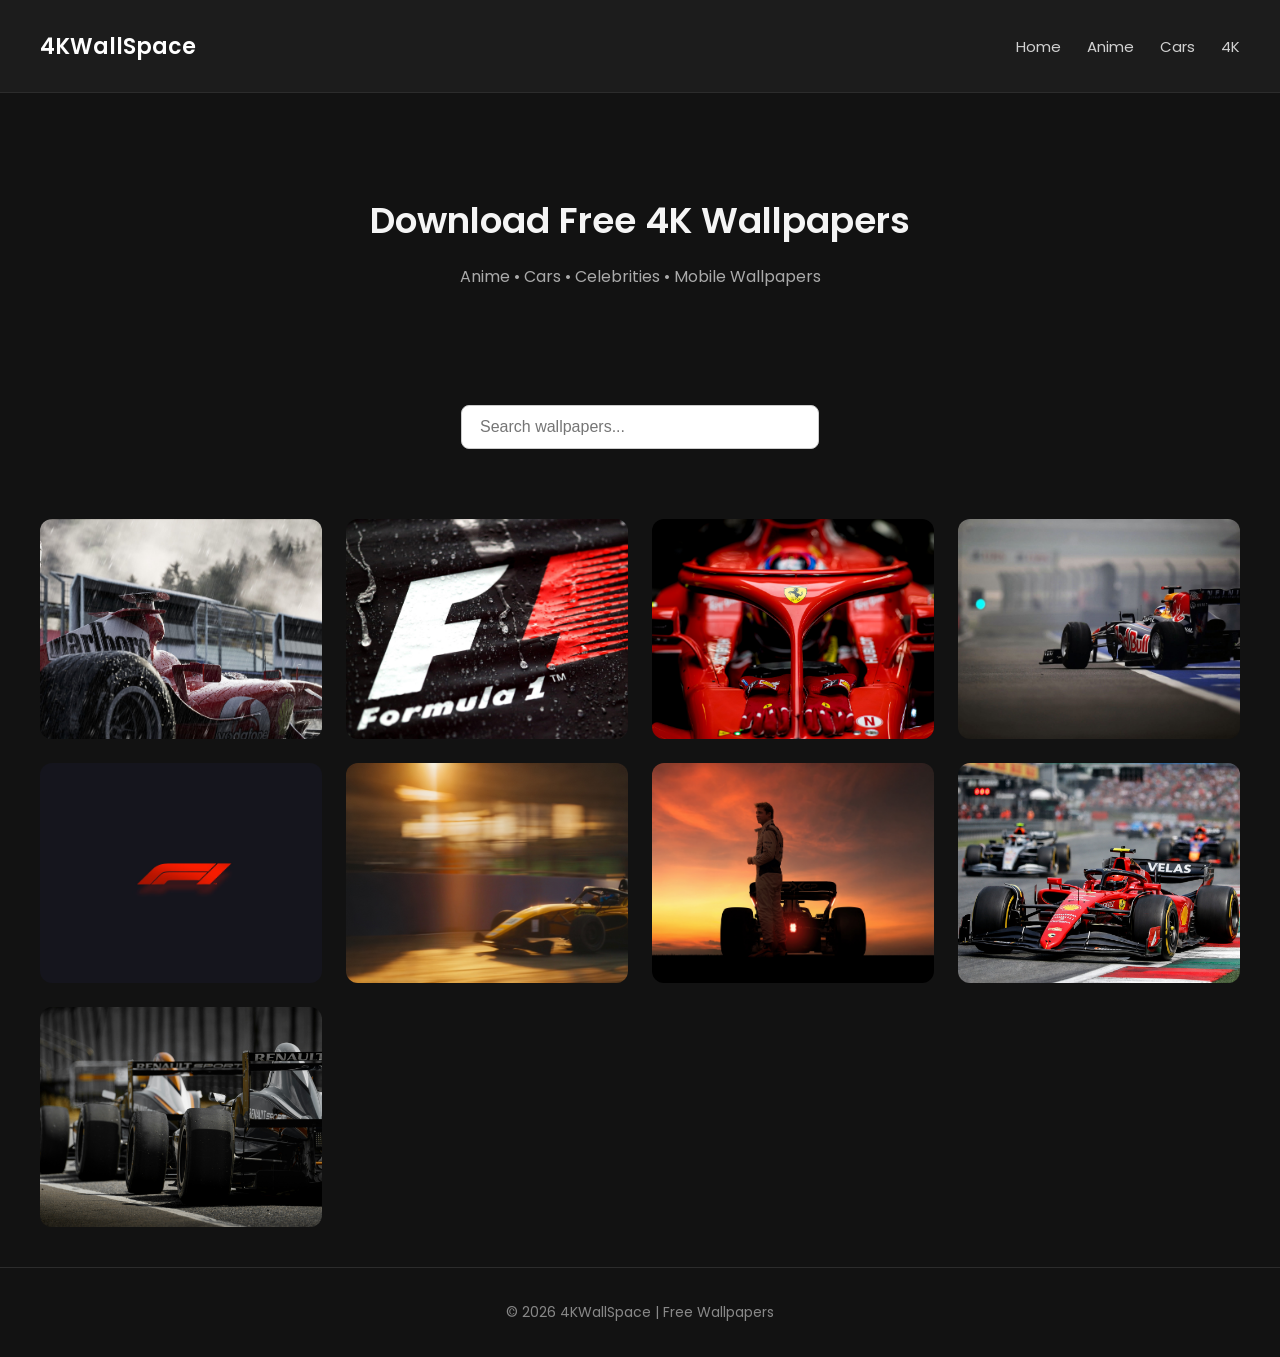
<file: index.html>
<!DOCTYPE html>
<html lang="en">

<head>

<meta charset="UTF-8">
<meta name="viewport" content="width=device-width, initial-scale=1.0">

<title>4KWallSpace - 4K Wallpapers</title>

<link rel="stylesheet" href="style.css">

<link href="https://fonts.googleapis.com/css2?family=Poppins:wght@300;500;600&display=swap" rel="stylesheet">

</head>

<body>

<header>

<h1><a href="index.html" class="logo">4KWallSpace</a></h1>

<nav>
<a href="index.html">Home</a>
<a href="anime.html">Anime</a>
<a href="cars.html">Cars</a>
<a href="fourk.html">4K</a>
</nav>

</header>


<section class="hero">

<h2>Download Free 4K Wallpapers</h2>
<p>Anime • Cars • Celebrities • Mobile Wallpapers</p>

</section>


<div class="search-container">
<input type="text" id="searchInput" placeholder="Search wallpapers...">
</div>


<section class="wallpaper-grid">


<div class="wallpaper">
<img src="images/formula/f1-1.jpg"
alt="Ferrari Formula 1 2004 Michael Schumacher wallpaper"
title="ferrari formula1 michael schumacher">
</div>


<div class="wallpaper">
<img src="images/formula/f1-2.jpg"
alt="Formula 1 racing car track wallpaper"
title="formula1 racing car">
</div>


<div class="wallpaper">
<img src="images/formula/f1-3.jpg"
alt="Red Formula 1 racing car wallpaper"
title="f1 racing car red">
</div>


<div class="wallpaper">
<img src="images/formula/f1-4.jpg"
alt="Formula 1 pit stop wallpaper"
title="formula1 pit stop">
</div>


<div class="wallpaper">
<img src="images/formula/f1-5.jpg"
alt="Formula 1 race track wallpaper"
title="formula1 track racing">
</div>


<div class="wallpaper">
<img src="images/formula/formula.jpeg"
alt="Formula racing car wallpaper"
title="formula racing car">
</div>


<div class="wallpaper">
<img src="images/formula/f1-movie.jpg"
alt="Formula 1 movie wallpaper"
title="formula1 movie wallpaper">
</div>


<div class="wallpaper">
<img src="images/formula/f1-6.png"
alt="Formula 1 racing wallpaper"
title="formula1 racing">
</div>


<div class="wallpaper">
<img src="images/formula/f1-7.jpg"
alt="Formula 1 car close up wallpaper"
title="formula1 close car">
</div>


</section>


<!-- POPUP VIEWER -->

<div id="popup" class="image-popup">
<img id="popup-img">
<a id="download-btn" download>Download Wallpaper</a>
</div>


<footer>

<p>© 2026 4KWallSpace | Free Wallpapers</p>

</footer>


<script>

/* POPUP VIEWER */

const popup = document.getElementById("popup");
const popupImg = document.getElementById("popup-img");
const downloadBtn = document.getElementById("download-btn");
let zoomed = false;
document.querySelectorAll(".wallpaper img").forEach(img => {
img.addEventListener("click", () => {
popup.style.display = "flex";
popupImg.src = img.src;
downloadBtn.href = img.src;
zoomed = false;
popupImg.style.transform = "scale(1)";

});

});


popupImg.addEventListener("click",(e)=>{
e.stopPropagation();
zoomed = !zoomed;
if(zoomed){
popupImg.style.transform="scale(2)";

}

else{

popupImg.style.transform="scale(1)";

}

});


popup.addEventListener("click",()=>{
popup.style.display="none";

});


/* SEARCH FUNCTION */

const searchInput = document.getElementById("searchInput");
searchInput.addEventListener("keyup", function(){
const value = this.value.toLowerCase();
document.querySelectorAll(".wallpaper").forEach(card=>{
const img = card.querySelector("img");
const keywords = (img.alt + " " + img.title).toLowerCase();
if(keywords.includes(value)){
card.style.display="block";

}

else{

card.style.display="none";

}

});

});

</script>

</body>

</html>
</file>
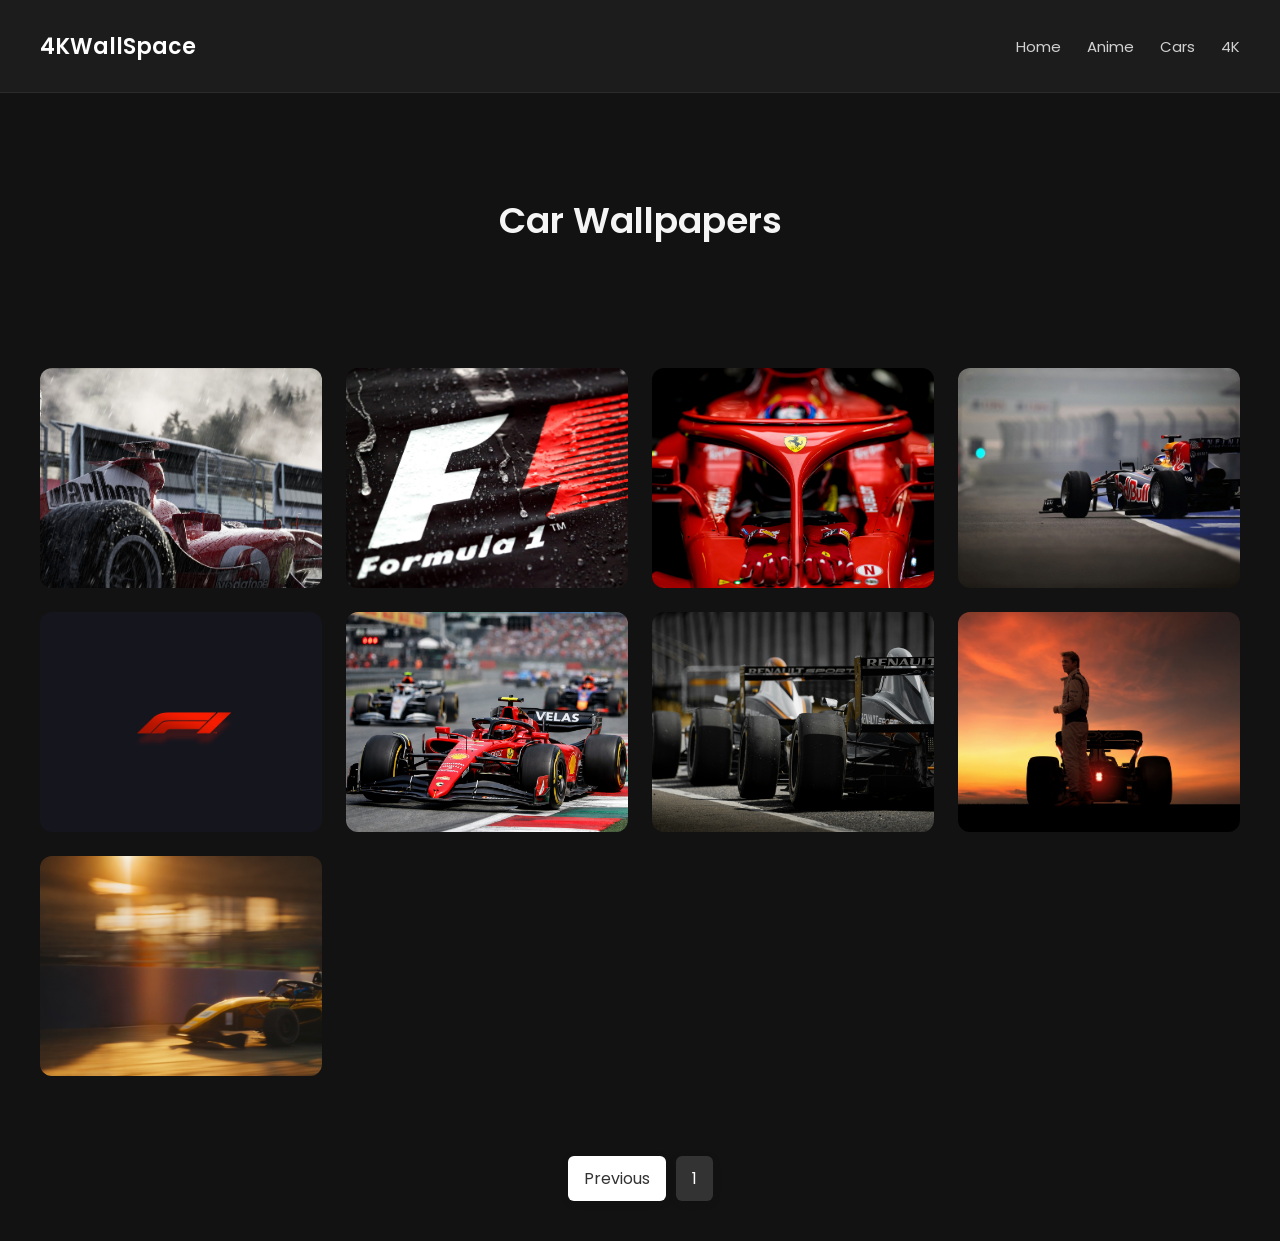
<file: cars.html>
<!DOCTYPE html>
<html>

<head>
<title>Car Wallpapers</title>

<link rel="stylesheet" href="style.css">
<meta name="viewport" content="width=device-width, initial-scale=1.0">
<link href="https://fonts.googleapis.com/css2?family=Poppins:wght@300;500;600&display=swap" rel="stylesheet">
</head>

<body>

<header>
<h1><a href="index.html" class="logo">4KWallSpace</a></h1>

<nav>
<a href="index.html">Home</a>
<a href="anime.html">Anime</a>
<a href="cars.html">Cars</a>
<a href="fourk.html">4K</a>
</nav>
</header>

<section class="hero">
<h2>Car Wallpapers</h2>
</section>

<section class="wallpaper-grid">

<div class="wallpaper">
<img src="images/formula/f1-1.jpg" alt="Ferrari Formula 1 wallpaper">
</div>

<div class="wallpaper">
<img src="images/formula/f1-2.jpg" alt="Formula 1 racing car wallpaper">
</div>

<div class="wallpaper">
<img src="images/formula/f1-3.jpg" alt="Red Formula 1 racing wallpaper">
</div>

<div class="wallpaper">
<img src="images/formula/f1-4.jpg" alt="Formula 1 pit stop wallpaper">
</div>

<div class="wallpaper">
<img src="images/formula/f1-5.jpg" alt="Formula racing track wallpaper">
</div>

<div class="wallpaper">
<img src="images/formula/f1-6.png" alt="Formula 1 race wallpaper">
</div>

<div class="wallpaper">
<img src="images/formula/f1-7.jpg" alt="Formula 1 car close wallpaper">
</div>

<div class="wallpaper">
<img src="images/formula/f1-movie.jpg" alt="Formula 1 movie wallpaper">
</div>

<div class="wallpaper">
<img src="images/formula/formula.jpeg" alt="Formula racing car wallpaper">
</div>

</section>


<!-- PAGINATION -->

<div class="pagination">
<a href="#">Previous</a>
<a class="active" href="cars.html">1</a>

</div>


<!-- POPUP VIEWER -->

<div id="popup" class="image-popup">
<img id="popup-img">
<a id="download-btn" download>Download Wallpaper</a>
</div>


<script>

const popup = document.getElementById("popup");
const popupImg = document.getElementById("popup-img");
const downloadBtn = document.getElementById("download-btn");

let zoomed = false;

document.querySelectorAll(".wallpaper img").forEach(img => {

img.addEventListener("click", () => {

popup.style.display = "flex";

popupImg.src = img.src;

downloadBtn.href = img.src;

zoomed = false;

popupImg.style.transform = "scale(1)";

});

});

popupImg.addEventListener("click", (e) => {

e.stopPropagation();

zoomed = !zoomed;

if(zoomed){

popupImg.style.transform = "scale(2)";

popupImg.style.cursor = "zoom-out";

}

else{

popupImg.style.transform = "scale(1)";

popupImg.style.cursor = "zoom-in";

}

});

popup.addEventListener("click", () => {

popup.style.display = "none";

});

</script>

</body>

</html>
</file>
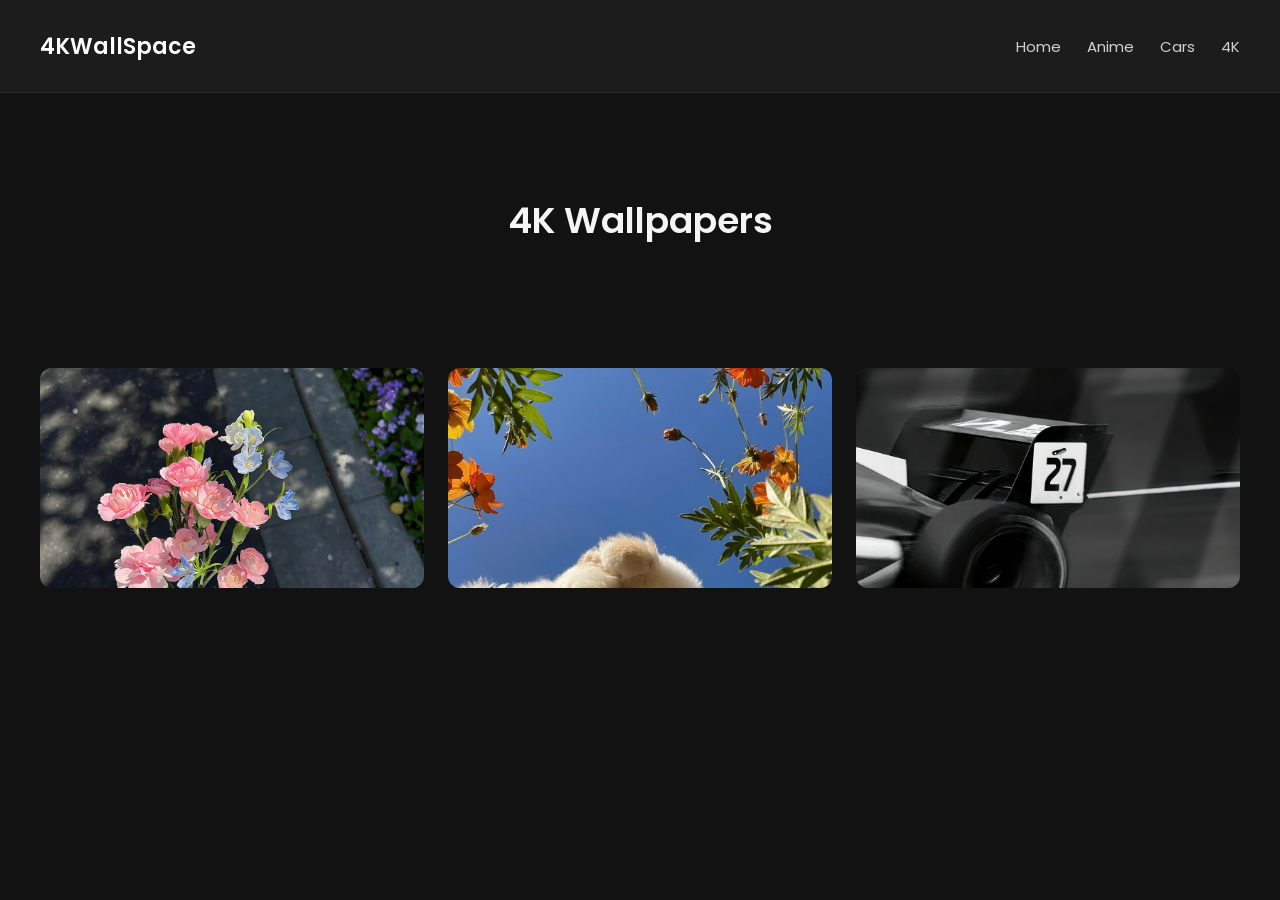
<file: fourk.html>
<!DOCTYPE html>
<html>

<head>

<title>4K Wallpapers</title>

<link rel="stylesheet" href="style.css">
<meta name="viewport" content="width=device-width, initial-scale=1.0">
<link href="https://fonts.googleapis.com/css2?family=Poppins:wght@300;500;600&display=swap" rel="stylesheet">

</head>

<body>

<header>

<h1><a href="index.html" class="logo">4KWallSpace</a></h1>

<nav>
<a href="index.html">Home</a>
<a href="anime.html">Anime</a>
<a href="cars.html">Cars</a>
<a href="fourk.html">4K</a>
</nav>

</header>


<section class="hero">

<h2>4K Wallpapers</h2>

</section>


<section class="wallpaper-grid">

<div class="wallpaper">
<img src="images/fourk/wall1.jpeg" alt="4K wallpaper 1" loading="lazy">
</div>

<div class="wallpaper">
<img src="images/fourk/wall2.jpeg" alt="4K wallpaper 2" loading="lazy">
</div>

<div class="wallpaper">
<img src="images/fourk/wall3.jpeg" alt="4K wallpaper 3" loading="lazy">
</div>

</section>


<!-- POPUP VIEWER -->

<div id="popup" class="image-popup">
<img id="popup-img">
<a id="download-btn" download>Download Wallpaper</a>

</div>


<script>

const popup = document.getElementById("popup");
const popupImg = document.getElementById("popup-img");
const downloadBtn = document.getElementById("download-btn");
let zoomed = false;
document.querySelectorAll(".wallpaper img").forEach(img => {
img.addEventListener("click", () => {
popup.style.display = "flex";
popupImg.src = img.src;
downloadBtn.href = img.src;
zoomed = false;
popupImg.style.transform = "scale(1)";

});

});


popupImg.addEventListener("click", (e)=>{
e.stopPropagation();
zoomed = !zoomed;
if(zoomed){
popupImg.style.transform = "scale(2)";

}

else{

popupImg.style.transform = "scale(1)";

}

});


popup.addEventListener("click", ()=>{
popup.style.display = "none";

});

</script>

</body>
</html>
</file>
<file: style.css>
body{
margin:0;
font-family:'Poppins',sans-serif;
background:#121212;
color:#f5f5f5;
}

.logo{
text-decoration:none;
color:inherit;
font-weight:600;
}

/* Navbar */

header{
display:flex;
justify-content:space-between;
align-items:center;
padding: 15px 40px;
background:#1c1c1c;
border-bottom:1px solid #2c2c2c;
}

header h1{
font-size:22px;
font-weight:600;
color:#ffffff;
}

nav a{
color:#d1d1d1;
text-decoration:none;
margin-left:22px;
font-size:15px;
transition:0.2s;
}

nav a:hover{
color:#ffffff;
}

/* Hero Section */

.search-container{
display:flex;
justify-content:center;
margin:30px 0;
}

#searchInput{
width:320px;
padding:12px 18px;
border-radius:8px;
border:1px solid #ccc;
font-size:16px;
outline:none;
}

#searchInput:focus{
border-color:#888;
}

.hero{
text-align:center;
padding:70px 20px;
}

.hero h2{
font-size:36px;
font-weight:600;
margin-bottom:10px;
}

.hero p{
color:#aaaaaa;
}

/* Grid */

.wallpaper-grid{
display:grid;
grid-template-columns:repeat(auto-fit,minmax(260px,1fr));
gap:24px;
padding:40px;
}

/* Wallpaper Card */

.wallpaper{
background:#1c1c1c;
border-radius:12px;
overflow:hidden;
transition:0.25s;
}

/* Hover Lift */

.wallpaper:hover{
transform:translateY(-5px);
}

/* Image */

.wallpaper img{
width:100%;
height:220px;
object-fit:cover;
display:block;
}

/* Download Button */

.wallpaper a{
display:block;
text-align:center;
padding:12px;
background:#2d2d2d;
color:white;
text-decoration:none;
font-size:14px;
transition:0.2s;
}

.wallpaper a:hover{
background:#3a3a3a;
}

/* Footer */

footer{
text-align:center;
padding:20px;
color:#888;
font-size:14px;
border-top:1px solid #2c2c2c;
}

.wallpaper{
background:#1c1c1c;
border-radius:12px;
overflow:hidden;
position:relative;
cursor:pointer;
transition:transform 0.3s ease, box-shadow 0.3s ease;
}

.wallpaper:hover{
transform:translateY(-8px) scale(1.02);
box-shadow:0 12px 30px rgba(0,0,0,0.4);
}

.pagination{
display:flex;
justify-content:center;
gap:10px;
margin:40px 0;
}

.pagination a{
padding:10px 16px;
background:white;
border-radius:6px;
text-decoration:none;
color:#333;
box-shadow:0 2px 8px rgba(0,0,0,0.1);
transition:0.2s;
}

.pagination a:hover{
background:#f0f0f0;
}

.pagination .active{
background:#333;
color:white;
}



.overlay{
position:absolute;
top:0;
left:0;
width:100%;
height:100%;
background:rgba(0,0,0,0.5);
display:flex;
justify-content:center;
align-items:center;
opacity:0;
transition:0.3s;
}

.wallpaper:hover .overlay{
opacity:1;
}

.download-btn{
background:white;
color:black;
padding:10px 18px;
border-radius:6px;
font-size:14px;
text-decoration:none;
font-weight:500;
transition:0.2s;
}

.download-btn:hover{
transform:scale(1.1);
}

/* IMAGE POPUP VIEWER */

.image-popup{
display:none;
position:fixed;
z-index:999;
left:0;
top:0;
width:100%;
height:100%;
background:rgba(0,0,0,0.9);
justify-content:center;
align-items:center;
}

.image-popup img{
max-width:90%;
max-height:90%;
border-radius:8px;
}

#download-btn{
position:absolute;
bottom:40px;
background:white;
color:black;
padding:12px 20px;
border-radius:6px;
text-decoration:none;
font-weight:500;
}

/* Popup Image */

.image-popup img{
max-width:90%;
max-height:90%;
border-radius:8px;
transition: transform 0.3s ease;
cursor: zoom-in;
}

/* zoomed state */

.image-popup img.zoomed{
transform: scale(2);
cursor: zoom-out;
}

.wallpaper{
transition:0.3s;
}

.wallpaper:hover{
transform:scale(1.03);
}
</file>
